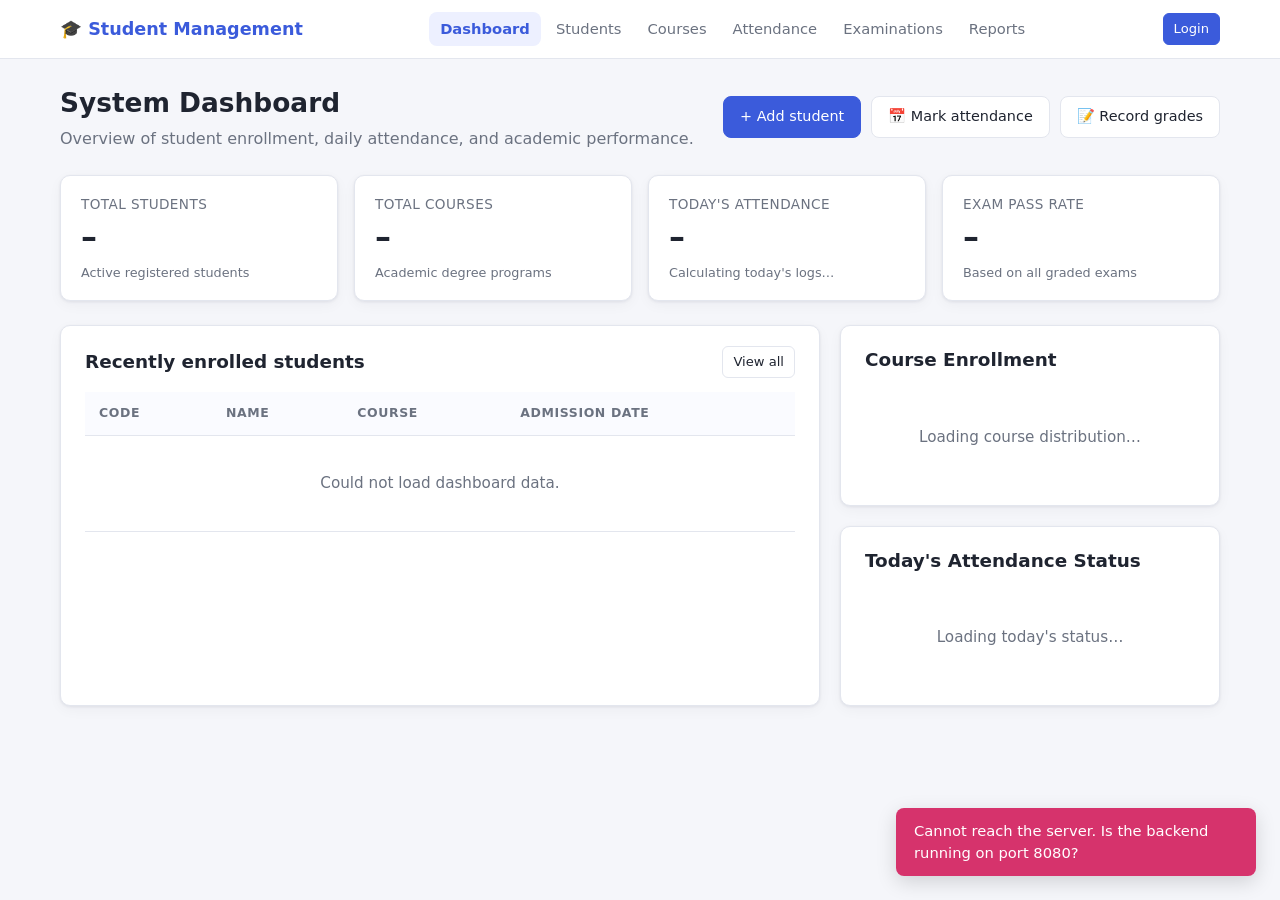
<file: frontend/index.html>
<!DOCTYPE html>
<html lang="en">
<head>
  <meta charset="UTF-8">
  <meta name="viewport" content="width=device-width, initial-scale=1">
  <title>Dashboard · Student Management System</title>
  <link rel="stylesheet" href="css/style.css">
</head>
<body>
  <header class="topbar"></header>

  <main class="container">
    <div class="page-head">
      <div>
        <h1>System Dashboard</h1>
        <p style="color:var(--muted); margin:4px 0 0;">Overview of student enrollment, daily attendance, and academic performance.</p>
      </div>
      <div class="actions-row">
        <a class="btn btn-primary" href="students.html?new=1">+ Add student</a>
        <a class="btn" href="attendance.html">📅 Mark attendance</a>
        <a class="btn" href="exams.html">📝 Record grades</a>
      </div>
    </div>

    <section class="stats">
      <div class="card stat">
        <div class="label">Total Students</div>
        <div class="value" id="statStudents">–</div>
        <div class="hint">Active registered students</div>
      </div>
      <div class="card stat">
        <div class="label">Total Courses</div>
        <div class="value" id="statCourses">–</div>
        <div class="hint">Academic degree programs</div>
      </div>
      <div class="card stat">
        <div class="label">Today's Attendance</div>
        <div class="value" id="statAttendance">–</div>
        <div class="hint" id="statAttendanceHint">Calculating today's logs…</div>
      </div>
      <div class="card stat">
        <div class="label">Exam Pass Rate</div>
        <div class="value" id="statPassRate">–</div>
        <div class="hint" id="statPassRateHint">Based on all graded exams</div>
      </div>
    </section>

    <div class="grid-2col">
      <section class="card">
        <div style="display:flex; justify-content:space-between; align-items:center; margin-bottom:14px;">
          <h2 style="margin:0;">Recently enrolled students</h2>
          <a href="students.html" class="btn btn-sm">View all</a>
        </div>
        <div class="table-wrap">
          <table>
            <thead>
              <tr>
                <th>Code</th>
                <th>Name</th>
                <th>Course</th>
                <th>Admission Date</th>
              </tr>
            </thead>
            <tbody id="recentBody">
              <tr><td colspan="4" class="empty">Loading recent students…</td></tr>
            </tbody>
          </table>
        </div>
      </section>

      <div>
        <section class="card">
          <h2>Course Enrollment</h2>
          <div id="courseDistribution">
            <div class="empty">Loading course distribution…</div>
          </div>
        </section>

        <section class="card">
          <h2>Today's Attendance Status</h2>
          <div id="attendanceSnapshot">
            <div class="empty">Loading today's status…</div>
          </div>
        </section>
      </div>
    </div>
  </main>

  <script src="js/api.js"></script>
  <script>
    renderNavbar("dashboard");

    (async function loadDashboard() {
      try {
        const [reportData, students] = await Promise.all([
          ReportApi.dashboard(),
          StudentApi.list()
        ]);

        // Stats
        document.getElementById("statStudents").textContent = reportData.totalStudents;
        document.getElementById("statCourses").textContent = reportData.totalCourses;

        const att = reportData.attendanceStats || {};
        if (att.totalMarkedToday > 0) {
          document.getElementById("statAttendance").textContent = att.todayAttendanceRate + "%";
          document.getElementById("statAttendanceHint").textContent =
            `${att.presentToday} Present · ${att.absentToday} Absent · ${att.lateToday} Late`;
        } else {
          document.getElementById("statAttendance").textContent = "—";
          document.getElementById("statAttendanceHint").textContent = "No attendance marked yet today";
        }

        const grades = reportData.gradeStats || {};
        if (grades.totalGradesRecorded > 0) {
          document.getElementById("statPassRate").textContent = grades.overallPassRate + "%";
          document.getElementById("statPassRateHint").textContent =
            `${grades.passedCount} Passed · ${grades.failedCount} Failed out of ${grades.totalGradesRecorded}`;
        } else {
          document.getElementById("statPassRate").textContent = "—";
          document.getElementById("statPassRateHint").textContent = "No exams recorded yet";
        }

        // Recent students
        const recent = [...students].sort((a, b) => b.id - a.id).slice(0, 6);
        document.getElementById("recentBody").innerHTML = recent.length
          ? recent.map(s => `
              <tr>
                <td><strong>${esc(s.studentCode)}</strong></td>
                <td>${esc(s.firstName)} ${esc(s.lastName)}</td>
                <td>${esc(s.course ? s.course.courseName : "—")}</td>
                <td>${esc(s.admissionDate || "—")}</td>
              </tr>`).join("")
          : `<tr><td colspan="4" class="empty">No students registered yet.</td></tr>`;

        // Course enrollment breakdown
        const dist = reportData.courseDistribution || [];
        const maxCount = Math.max(...dist.map(c => c.studentCount), 1);

        document.getElementById("courseDistribution").innerHTML = dist.length
          ? dist.map(c => {
              const pct = Math.round((c.studentCount / maxCount) * 100);
              return `
                <div class="progress-item">
                  <div class="progress-header">
                    <span>${esc(c.courseName)}</span>
                    <span style="color:var(--muted)">${c.studentCount} student${c.studentCount === 1 ? '' : 's'}</span>
                  </div>
                  <div class="progress-track">
                    <div class="progress-fill" style="width: ${pct}%"></div>
                  </div>
                </div>`;
            }).join("")
          : `<div class="empty">No courses created yet.</div>`;

        // Attendance snapshot
        if (att.totalMarkedToday > 0) {
          document.getElementById("attendanceSnapshot").innerHTML = `
            <div style="display:flex; gap:8px; flex-wrap:wrap; margin-bottom:12px;">
              <span class="badge badge-present">Present: ${att.presentToday}</span>
              <span class="badge badge-absent">Absent: ${att.absentToday}</span>
              <span class="badge badge-late">Late: ${att.lateToday}</span>
              <span class="badge badge-excused">Excused: ${att.excusedToday}</span>
            </div>
            <div style="font-size:0.88rem; color:var(--muted)">
              Total marked today: <strong>${att.totalMarkedToday}</strong> (${att.todayAttendanceRate}% rate)
            </div>
          `;
        } else {
          document.getElementById("attendanceSnapshot").innerHTML = `
            <div style="font-size:0.88rem; color:var(--muted); margin-bottom:10px;">
              Attendance has not been recorded yet for today (${new Date().toLocaleDateString()}).
            </div>
            <a class="btn btn-sm btn-primary" href="attendance.html">Mark today's attendance</a>
          `;
        }

      } catch (err) {
        showToast(err.message, "error");
        document.getElementById("recentBody").innerHTML =
          `<tr><td colspan="4" class="empty">Could not load dashboard data.</td></tr>`;
      }
    })();
  </script>
</body>
</html>
</file>
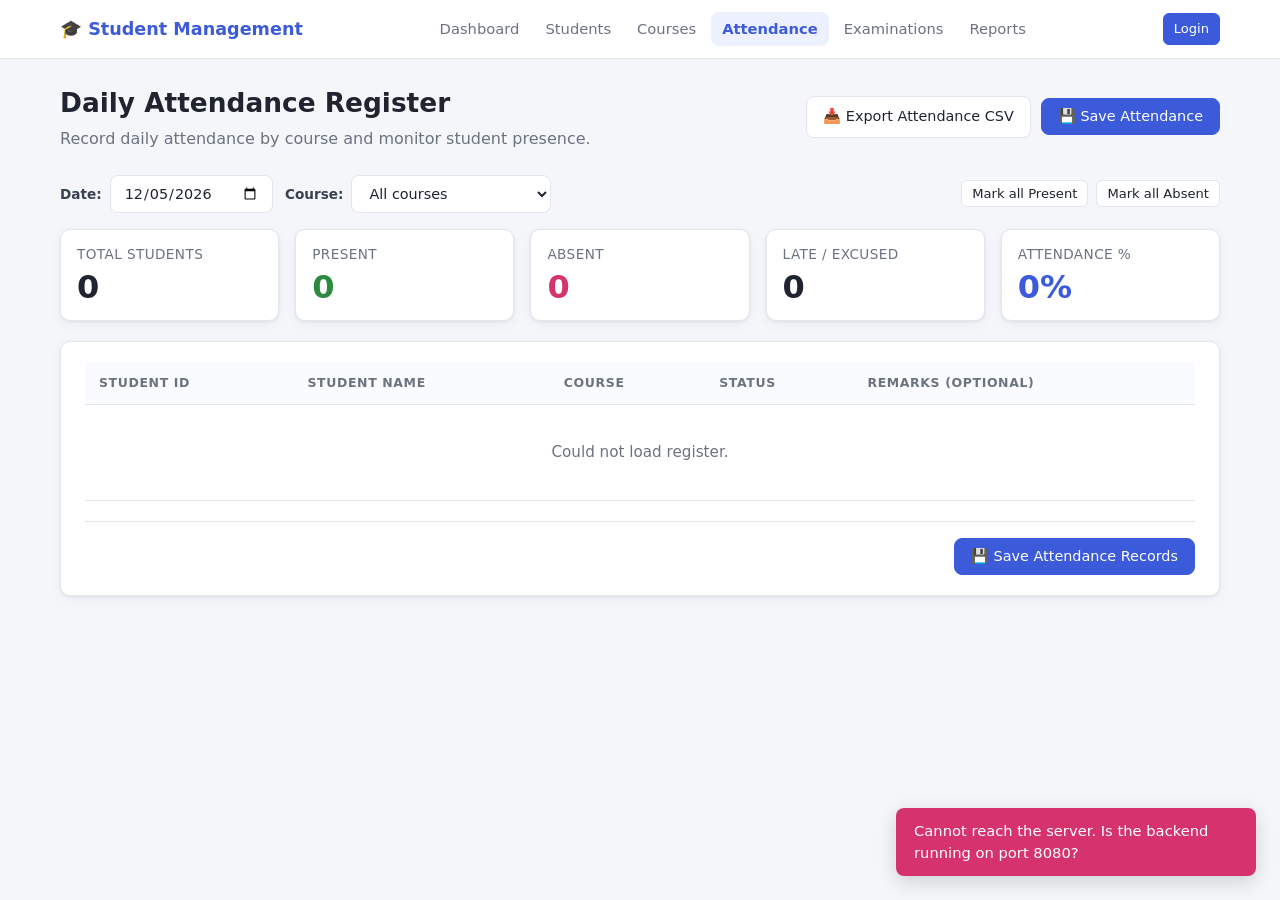
<file: frontend/attendance.html>
<!DOCTYPE html>
<html lang="en">
<head>
  <meta charset="UTF-8">
  <meta name="viewport" content="width=device-width, initial-scale=1">
  <title>Attendance · Student Management System</title>
  <link rel="stylesheet" href="css/style.css">
</head>
<body>
  <header class="topbar"></header>

  <main class="container">
    <div class="page-head">
      <div>
        <h1>Daily Attendance Register</h1>
        <p style="color:var(--muted); margin:4px 0 0;">Record daily attendance by course and monitor student presence.</p>
      </div>
      <div class="actions-row">
        <a class="btn" href="http://localhost:8080/api/reports/export/attendance" target="_blank">📥 Export Attendance CSV</a>
        <button class="btn btn-primary" id="saveAttendanceBtn">💾 Save Attendance</button>
      </div>
    </div>

    <div class="toolbar">
      <div style="display:flex; align-items:center; gap:8px;">
        <label for="attendanceDate" style="margin:0; white-space:nowrap;">Date:</label>
        <input type="date" id="attendanceDate" style="width:auto;">
      </div>
      <div style="display:flex; align-items:center; gap:8px;">
        <label for="courseSelect" style="margin:0; white-space:nowrap;">Course:</label>
        <select id="courseSelect" style="min-width:200px;">
          <option value="">All courses</option>
        </select>
      </div>
      <div style="margin-left:auto; display:flex; gap:8px;">
        <button class="btn btn-sm" id="markAllPresentBtn">Mark all Present</button>
        <button class="btn btn-sm" id="markAllAbsentBtn">Mark all Absent</button>
      </div>
    </div>

    <!-- Attendance summary stats for selected date -->
    <section class="stats" style="grid-template-columns: repeat(auto-fit, minmax(160px, 1fr)); margin-bottom:20px;">
      <div class="card stat" style="padding:14px 16px;">
        <div class="label">Total Students</div>
        <div class="value" id="kpiTotal">0</div>
      </div>
      <div class="card stat" style="padding:14px 16px;">
        <div class="label">Present</div>
        <div class="value" id="kpiPresent" style="color:var(--success)">0</div>
      </div>
      <div class="card stat" style="padding:14px 16px;">
        <div class="label">Absent</div>
        <div class="value" id="kpiAbsent" style="color:var(--danger)">0</div>
      </div>
      <div class="card stat" style="padding:14px 16px;">
        <div class="label">Late / Excused</div>
        <div class="value" id="kpiLate">0</div>
      </div>
      <div class="card stat" style="padding:14px 16px;">
        <div class="label">Attendance %</div>
        <div class="value" id="kpiRate" style="color:var(--primary)">0%</div>
      </div>
    </section>

    <section class="card">
      <div class="table-wrap">
        <table>
          <thead>
            <tr>
              <th>Student ID</th>
              <th>Student Name</th>
              <th>Course</th>
              <th>Status</th>
              <th>Remarks (Optional)</th>
            </tr>
          </thead>
          <tbody id="attendanceBody">
            <tr><td colspan="5" class="empty">Loading student attendance register…</td></tr>
          </tbody>
        </table>
      </div>

      <div class="modal-actions" style="margin-top:20px; border-top:1px solid var(--border); padding-top:16px;">
        <button class="btn btn-primary" id="bottomSaveBtn">💾 Save Attendance Records</button>
      </div>
    </section>
  </main>

  <script src="js/api.js"></script>
  <script src="js/attendance.js"></script>
</body>
</html>
</file>
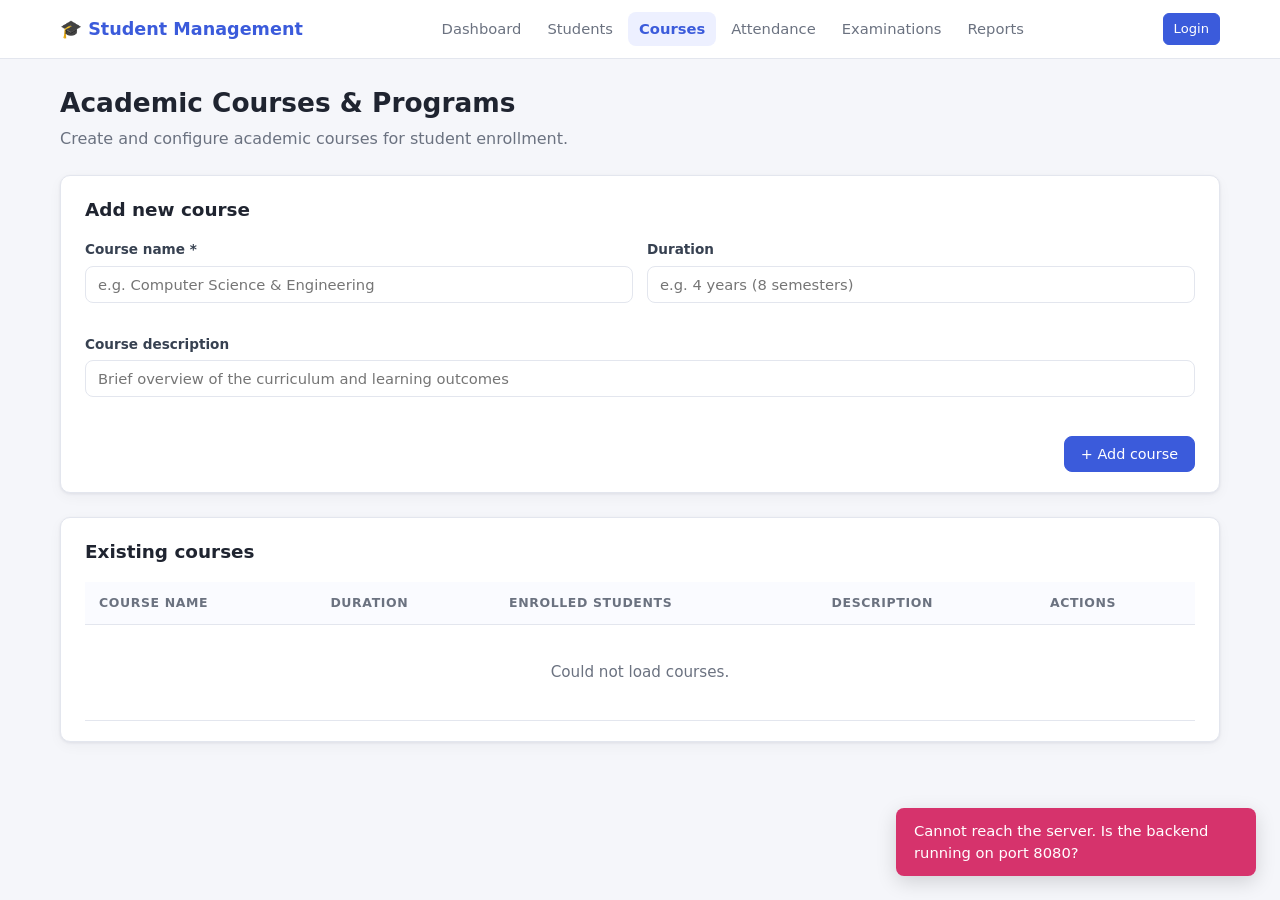
<file: frontend/courses.html>
<!DOCTYPE html>
<html lang="en">
<head>
  <meta charset="UTF-8">
  <meta name="viewport" content="width=device-width, initial-scale=1">
  <title>Courses · Student Management System</title>
  <link rel="stylesheet" href="css/style.css">
</head>
<body>
  <header class="topbar"></header>

  <main class="container">
    <div class="page-head">
      <div>
        <h1>Academic Courses & Programs</h1>
        <p style="color:var(--muted); margin:4px 0 0;">Create and configure academic courses for student enrollment.</p>
      </div>
    </div>

    <section class="card" style="margin-bottom:24px">
      <h2>Add new course</h2>
      <form id="courseForm" novalidate>
        <div class="form-grid">
          <div>
            <label for="courseName">Course name *</label>
            <input id="courseName" maxlength="100" placeholder="e.g. Computer Science & Engineering" required>
            <div class="field-error" data-error="courseName"></div>
          </div>
          <div>
            <label for="duration">Duration</label>
            <input id="duration" maxlength="30" placeholder="e.g. 4 years (8 semesters)">
            <div class="field-error" data-error="duration"></div>
          </div>
          <div class="full">
            <label for="description">Course description</label>
            <input id="description" maxlength="255" placeholder="Brief overview of the curriculum and learning outcomes">
            <div class="field-error" data-error="description"></div>
          </div>
        </div>
        <div class="modal-actions">
          <button type="submit" class="btn btn-primary" id="saveCourseBtn">+ Add course</button>
        </div>
      </form>
    </section>

    <section class="card">
      <h2>Existing courses</h2>
      <div class="table-wrap">
        <table>
          <thead>
            <tr>
              <th>Course Name</th>
              <th>Duration</th>
              <th>Enrolled Students</th>
              <th>Description</th>
              <th>Actions</th>
            </tr>
          </thead>
          <tbody id="coursesBody">
            <tr><td colspan="5" class="empty">Loading courses…</td></tr>
          </tbody>
        </table>
      </div>
    </section>
  </main>

  <script src="js/api.js"></script>
  <script src="js/courses.js"></script>
</body>
</html>
</file>
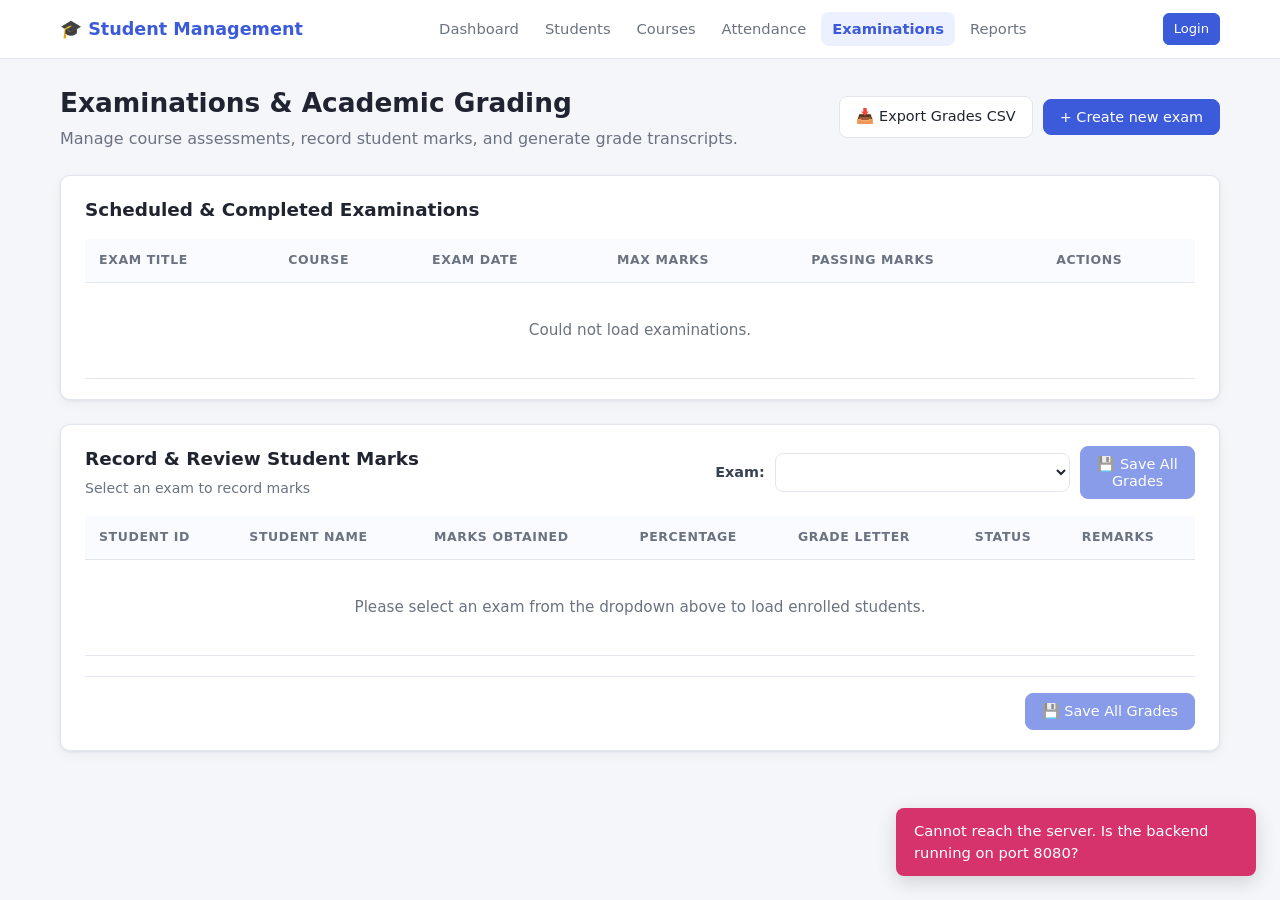
<file: frontend/exams.html>
<!DOCTYPE html>
<html lang="en">
<head>
  <meta charset="UTF-8">
  <meta name="viewport" content="width=device-width, initial-scale=1">
  <title>Examinations & Grades · Student Management System</title>
  <link rel="stylesheet" href="css/style.css">
</head>
<body>
  <header class="topbar"></header>

  <main class="container">
    <div class="page-head">
      <div>
        <h1>Examinations & Academic Grading</h1>
        <p style="color:var(--muted); margin:4px 0 0;">Manage course assessments, record student marks, and generate grade transcripts.</p>
      </div>
      <div class="actions-row">
        <a class="btn" href="http://localhost:8080/api/reports/export/grades" target="_blank">📥 Export Grades CSV</a>
        <button class="btn btn-primary" id="createExamBtn">+ Create new exam</button>
      </div>
    </div>

    <!-- Exams List Section -->
    <section class="card" style="margin-bottom:24px;">
      <h2>Scheduled & Completed Examinations</h2>
      <div class="table-wrap">
        <table>
          <thead>
            <tr>
              <th>Exam Title</th>
              <th>Course</th>
              <th>Exam Date</th>
              <th>Max Marks</th>
              <th>Passing Marks</th>
              <th>Actions</th>
            </tr>
          </thead>
          <tbody id="examsBody">
            <tr><td colspan="6" class="empty">Loading examinations…</td></tr>
          </tbody>
        </table>
      </div>
    </section>

    <!-- Grade Entry Section -->
    <section class="card" id="gradingSection">
      <div style="display:flex; justify-content:space-between; align-items:center; flex-wrap:wrap; gap:12px; margin-bottom:16px;">
        <div>
          <h2 style="margin:0 0 4px 0;">Record & Review Student Marks</h2>
          <span style="font-size:0.88rem; color:var(--muted)" id="selectedExamMeta">Select an exam to record marks</span>
        </div>
        <div style="display:flex; gap:10px; align-items:center;">
          <label for="selectExamForGrading" style="margin:0; font-size:0.9rem;">Exam:</label>
          <select id="selectExamForGrading" style="min-width:240px;"></select>
          <button class="btn btn-primary" id="saveGradesBtn" disabled>💾 Save All Grades</button>
        </div>
      </div>

      <div class="table-wrap">
        <table>
          <thead>
            <tr>
              <th>Student ID</th>
              <th>Student Name</th>
              <th>Marks Obtained</th>
              <th>Percentage</th>
              <th>Grade Letter</th>
              <th>Status</th>
              <th>Remarks</th>
            </tr>
          </thead>
          <tbody id="gradesBody">
            <tr><td colspan="7" class="empty">Please select an exam from the dropdown above to load enrolled students.</td></tr>
          </tbody>
        </table>
      </div>

      <div class="modal-actions" style="margin-top:20px; border-top:1px solid var(--border); padding-top:16px;">
        <button class="btn btn-primary" id="bottomSaveGradesBtn" disabled>💾 Save All Grades</button>
      </div>
    </section>
  </main>

  <!-- Create Exam Modal -->
  <div class="modal-backdrop" id="examModal">
    <div class="modal" role="dialog" aria-modal="true" aria-labelledby="examModalTitle">
      <div class="modal-head">
        <h2 id="examModalTitle">Create new examination</h2>
        <button class="close-btn" data-close aria-label="Close">&times;</button>
      </div>
      <form id="examForm" novalidate>
        <div class="form-grid">
          <div class="full">
            <label for="examTitle">Exam Title / Assessment Name *</label>
            <input id="examTitle" name="title" maxlength="100" placeholder="e.g. Midterm Examination 2026" required>
            <div class="field-error" data-error="title"></div>
          </div>
          <div>
            <label for="examCourseId">Course Program</label>
            <select id="examCourseId" name="courseId"><option value="">— All Courses —</option></select>
            <div class="field-error" data-error="courseId"></div>
          </div>
          <div>
            <label for="examDate">Exam Date *</label>
            <input id="examDate" name="examDate" type="date" required>
            <div class="field-error" data-error="examDate"></div>
          </div>
          <div>
            <label for="maxMarks">Maximum Marks *</label>
            <input id="maxMarks" name="maxMarks" type="number" step="0.5" min="1" value="100" required>
            <div class="field-error" data-error="maxMarks"></div>
          </div>
          <div>
            <label for="passingMarks">Passing Marks *</label>
            <input id="passingMarks" name="passingMarks" type="number" step="0.5" min="1" value="40" required>
            <div class="field-error" data-error="passingMarks"></div>
          </div>
          <div class="full">
            <label for="examDescription">Description (Optional)</label>
            <input id="examDescription" name="description" maxlength="255" placeholder="e.g. Units 1-4, closed book">
            <div class="field-error" data-error="description"></div>
          </div>
        </div>
        <div class="modal-actions">
          <button type="button" class="btn" data-close>Cancel</button>
          <button type="submit" class="btn btn-primary" id="saveExamBtn">Create exam</button>
        </div>
      </form>
    </div>
  </div>

  <script src="js/api.js"></script>
  <script src="js/exams.js"></script>
</body>
</html>
</file>
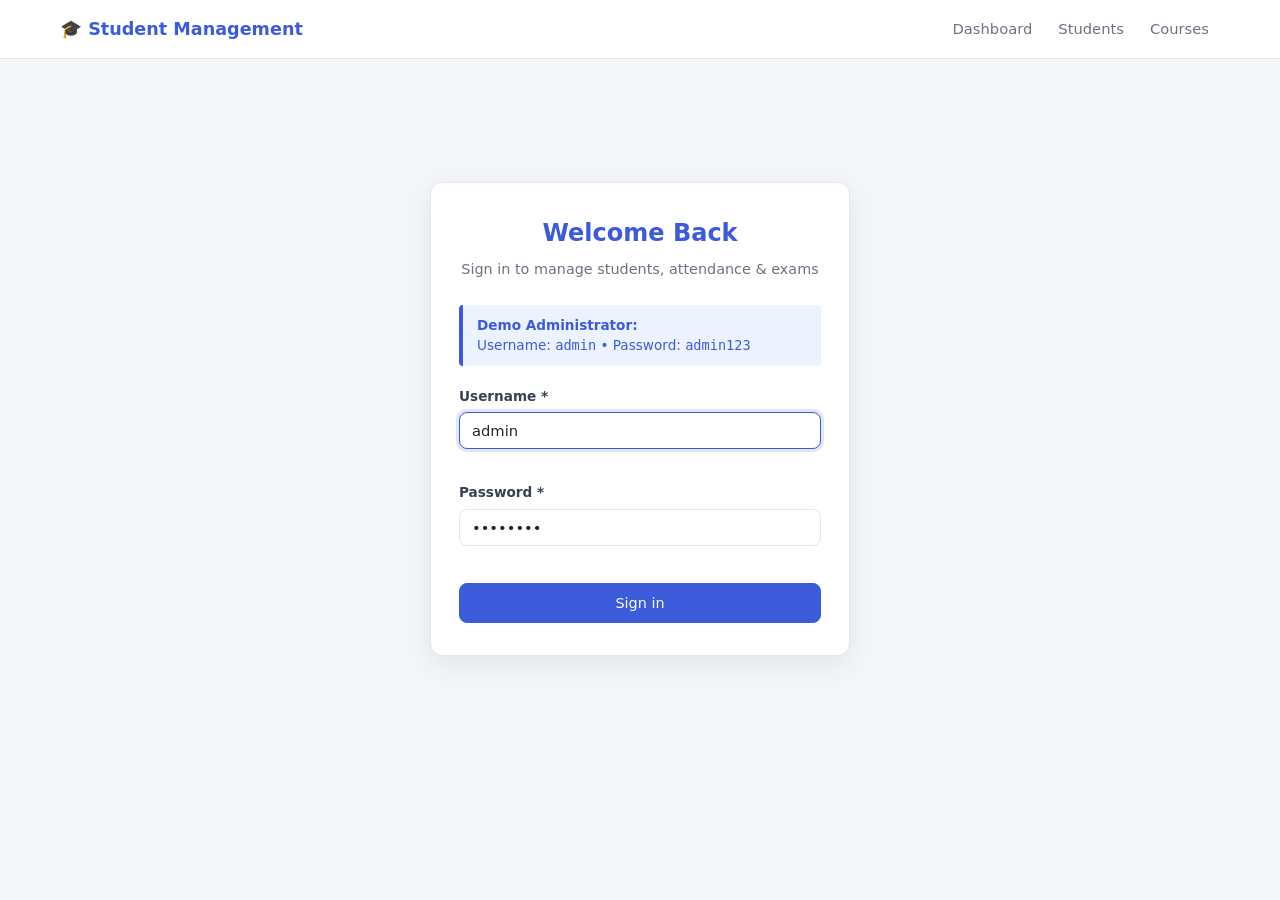
<file: frontend/login.html>
<!DOCTYPE html>
<html lang="en">
<head>
  <meta charset="UTF-8">
  <meta name="viewport" content="width=device-width, initial-scale=1">
  <title>Login · Student Management System</title>
  <link rel="stylesheet" href="css/style.css">
</head>
<body>
  <header class="topbar">
    <div class="topbar-inner">
      <div class="brand-group">
        <a href="index.html" class="brand">🎓 Student Management</a>
      </div>
      <nav class="nav">
        <a href="index.html">Dashboard</a>
        <a href="students.html">Students</a>
        <a href="courses.html">Courses</a>
      </nav>
    </div>
  </header>

  <main class="auth-wrapper">
    <div class="auth-card">
      <div class="auth-header">
        <h1>Welcome Back</h1>
        <p>Sign in to manage students, attendance & exams</p>
      </div>

      <div class="auth-credentials-hint">
        <strong>Demo Administrator:</strong><br>
        Username: <code>admin</code> &bull; Password: <code>admin123</code>
      </div>

      <form id="loginForm" novalidate>
        <div style="margin-bottom: 16px;">
          <label for="username">Username *</label>
          <input id="username" name="username" value="admin" required autofocus>
          <div class="field-error" data-error="username"></div>
        </div>

        <div style="margin-bottom: 20px;">
          <label for="password">Password *</label>
          <input id="password" name="password" type="password" value="admin123" required>
          <div class="field-error" data-error="password"></div>
        </div>

        <button type="submit" class="btn btn-primary" id="loginBtn" style="width: 100%; padding: 11px;">
          Sign in
        </button>
      </form>
    </div>
  </main>

  <script src="js/api.js"></script>
  <script>
    const urlParams = new URLSearchParams(window.location.search);
    if (urlParams.get("expired") === "1") {
      showToast("Session expired. Please sign in again.", "error");
    }

    const form = document.getElementById("loginForm");
    const loginBtn = document.getElementById("loginBtn");

    form.addEventListener("submit", async (e) => {
      e.preventDefault();
      document.querySelectorAll("[data-error]").forEach(el => el.textContent = "");

      const username = document.getElementById("username").value.trim();
      const password = document.getElementById("password").value.trim();

      if (!username) {
        document.querySelector('[data-error="username"]').textContent = "Username is required";
        return;
      }
      if (!password) {
        document.querySelector('[data-error="password"]').textContent = "Password is required";
        return;
      }

      loginBtn.disabled = true;
      loginBtn.textContent = "Signing in…";

      try {
        await AuthApi.login(username, password);
        showToast("Signed in successfully!");
        setTimeout(() => {
          window.location.href = "index.html";
        }, 500);
      } catch (err) {
        showToast(err.message, "error");
        if (err.fieldErrors) {
          Object.entries(err.fieldErrors).forEach(([field, msg]) => {
            const el = document.querySelector(`[data-error="${field}"]`);
            if (el) el.textContent = msg;
          });
        }
      } finally {
        loginBtn.disabled = false;
        loginBtn.textContent = "Sign in";
      }
    });
  </script>
</body>
</html>
</file>
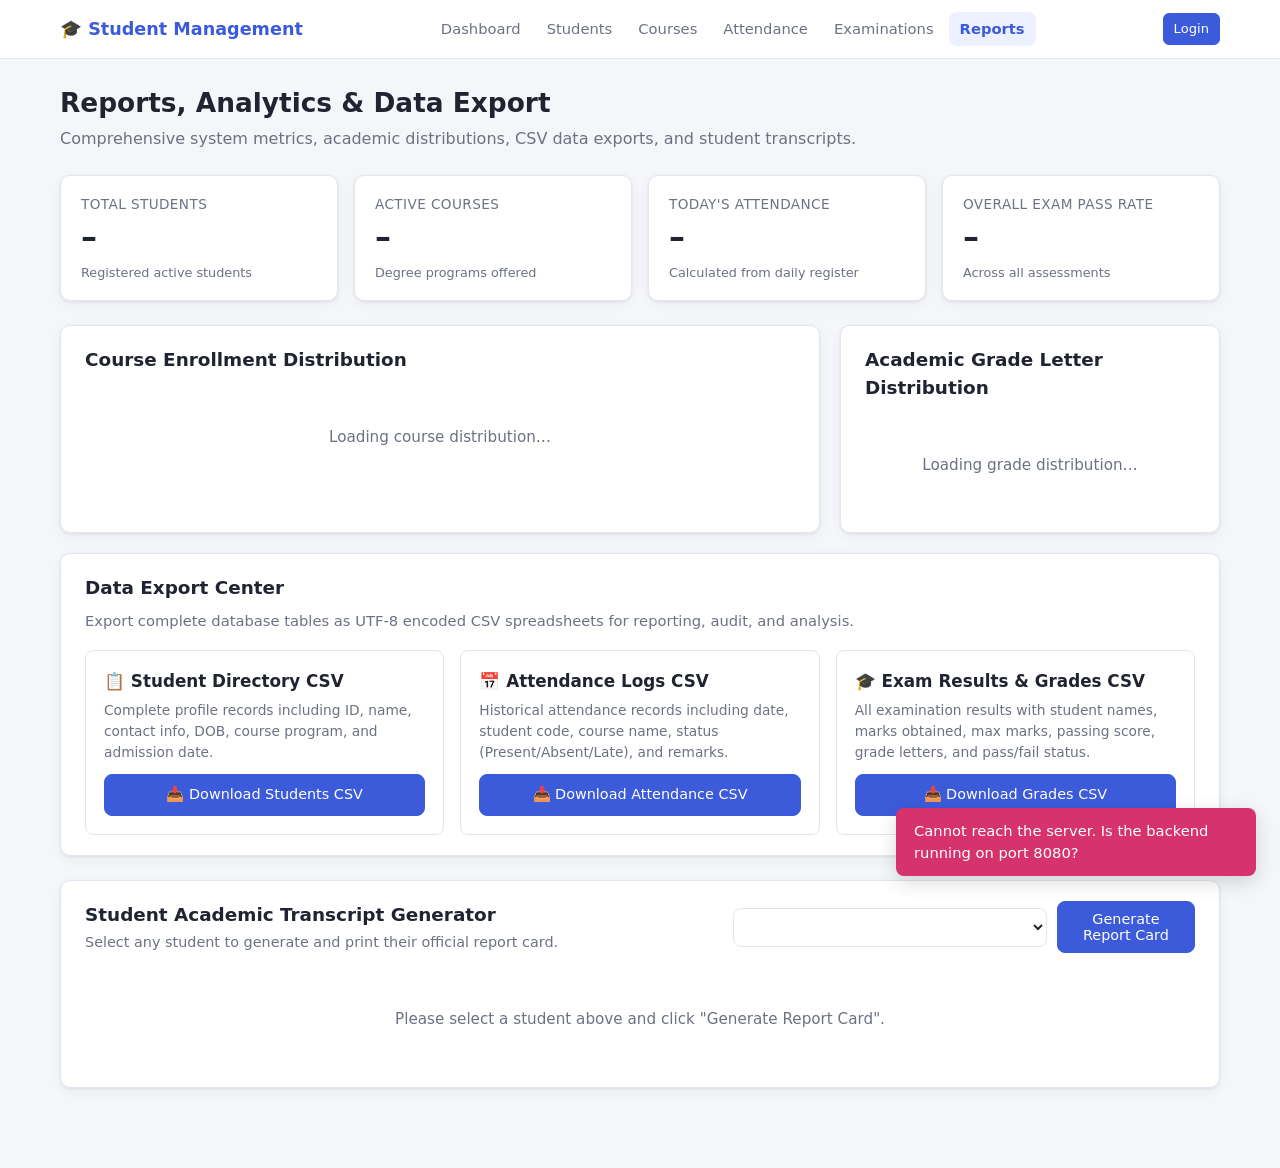
<file: frontend/reports.html>
<!DOCTYPE html>
<html lang="en">
<head>
  <meta charset="UTF-8">
  <meta name="viewport" content="width=device-width, initial-scale=1">
  <title>Reports & Analytics · Student Management System</title>
  <link rel="stylesheet" href="css/style.css">
</head>
<body>
  <header class="topbar"></header>

  <main class="container">
    <div class="page-head">
      <div>
        <h1>Reports, Analytics & Data Export</h1>
        <p style="color:var(--muted); margin:4px 0 0;">Comprehensive system metrics, academic distributions, CSV data exports, and student transcripts.</p>
      </div>
    </div>

    <!-- KPI Metrics -->
    <section class="stats">
      <div class="card stat">
        <div class="label">Total Students</div>
        <div class="value" id="kpiStudents">–</div>
        <div class="hint">Registered active students</div>
      </div>
      <div class="card stat">
        <div class="label">Active Courses</div>
        <div class="value" id="kpiCourses">–</div>
        <div class="hint">Degree programs offered</div>
      </div>
      <div class="card stat">
        <div class="label">Today's Attendance</div>
        <div class="value" id="kpiAttendance">–</div>
        <div class="hint" id="kpiAttendanceHint">Calculated from daily register</div>
      </div>
      <div class="card stat">
        <div class="label">Overall Exam Pass Rate</div>
        <div class="value" id="kpiPassRate">–</div>
        <div class="hint" id="kpiPassRateHint">Across all assessments</div>
      </div>
    </section>

    <!-- Analytics Visualizers -->
    <div class="grid-2col">
      <section class="card">
        <h2>Course Enrollment Distribution</h2>
        <div id="courseDistribution">
          <div class="empty">Loading course distribution…</div>
        </div>
      </section>

      <section class="card">
        <h2>Academic Grade Letter Distribution</h2>
        <div id="gradeDistribution">
          <div class="empty">Loading grade distribution…</div>
        </div>
      </section>
    </div>

    <!-- Data Export Center -->
    <section class="card" style="margin-bottom:24px;">
      <h2>Data Export Center</h2>
      <p style="color:var(--muted); font-size:0.92rem; margin-top:-8px; margin-bottom:18px;">
        Export complete database tables as UTF-8 encoded CSV spreadsheets for reporting, audit, and analysis.
      </p>

      <div style="display:grid; grid-template-columns:repeat(auto-fit, minmax(260px, 1fr)); gap:16px;">
        <div style="border:1px solid var(--border); border-radius:8px; padding:18px; display:flex; flex-direction:column; justify-content:space-between; gap:12px;">
          <div>
            <h3 style="margin:0 0 6px 0; font-size:1.05rem;">📋 Student Directory CSV</h3>
            <p style="color:var(--muted); font-size:0.86rem; margin:0;">Complete profile records including ID, name, contact info, DOB, course program, and admission date.</p>
          </div>
          <a class="btn btn-primary" href="http://localhost:8080/api/reports/export/students" target="_blank">📥 Download Students CSV</a>
        </div>

        <div style="border:1px solid var(--border); border-radius:8px; padding:18px; display:flex; flex-direction:column; justify-content:space-between; gap:12px;">
          <div>
            <h3 style="margin:0 0 6px 0; font-size:1.05rem;">📅 Attendance Logs CSV</h3>
            <p style="color:var(--muted); font-size:0.86rem; margin:0;">Historical attendance records including date, student code, course name, status (Present/Absent/Late), and remarks.</p>
          </div>
          <a class="btn btn-primary" href="http://localhost:8080/api/reports/export/attendance" target="_blank">📥 Download Attendance CSV</a>
        </div>

        <div style="border:1px solid var(--border); border-radius:8px; padding:18px; display:flex; flex-direction:column; justify-content:space-between; gap:12px;">
          <div>
            <h3 style="margin:0 0 6px 0; font-size:1.05rem;">🎓 Exam Results & Grades CSV</h3>
            <p style="color:var(--muted); font-size:0.86rem; margin:0;">All examination results with student names, marks obtained, max marks, passing score, grade letters, and pass/fail status.</p>
          </div>
          <a class="btn btn-primary" href="http://localhost:8080/api/reports/export/grades" target="_blank">📥 Download Grades CSV</a>
        </div>
      </div>
    </section>

    <!-- Student Transcript Generator -->
    <section class="card">
      <div style="display:flex; justify-content:space-between; align-items:center; flex-wrap:wrap; gap:12px; margin-bottom:18px;">
        <div>
          <h2 style="margin:0 0 4px 0;">Student Academic Transcript Generator</h2>
          <p style="color:var(--muted); margin:0; font-size:0.9rem;">Select any student to generate and print their official report card.</p>
        </div>
        <div style="display:flex; gap:10px; align-items:center;">
          <select id="studentSelect" style="min-width:260px;"></select>
          <button class="btn btn-primary" id="generateReportBtn">Generate Report Card</button>
        </div>
      </div>

      <div id="transcriptContainer">
        <div class="empty">Please select a student above and click "Generate Report Card".</div>
      </div>
    </section>
  </main>

  <script src="js/api.js"></script>
  <script src="js/reports.js"></script>
</body>
</html>
</file>
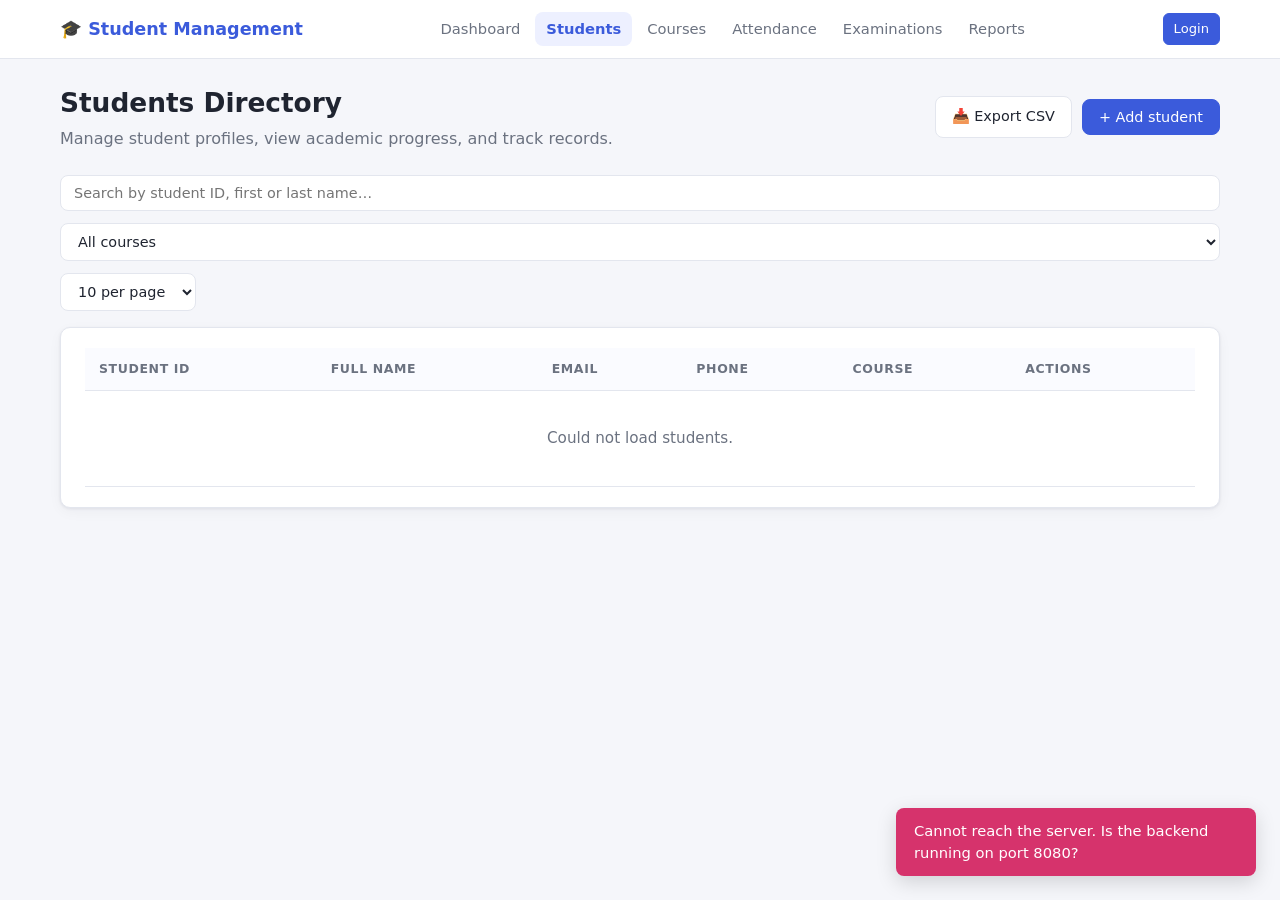
<file: frontend/students.html>
<!DOCTYPE html>
<html lang="en">
<head>
  <meta charset="UTF-8">
  <meta name="viewport" content="width=device-width, initial-scale=1">
  <title>Students · Student Management System</title>
  <link rel="stylesheet" href="css/style.css">
</head>
<body>
  <header class="topbar"></header>

  <main class="container">
    <div class="page-head">
      <div>
        <h1>Students Directory</h1>
        <p style="color:var(--muted); margin:4px 0 0;">Manage student profiles, view academic progress, and track records.</p>
      </div>
      <div class="actions-row">
        <a class="btn" href="http://localhost:8080/api/reports/export/students" target="_blank">📥 Export CSV</a>
        <button class="btn btn-primary" id="addBtn">+ Add student</button>
      </div>
    </div>

    <div class="toolbar">
      <input type="search" id="searchInput" placeholder="Search by student ID, first or last name…" aria-label="Search students">
      <select id="courseFilter" aria-label="Filter by course">
        <option value="">All courses</option>
      </select>
      <select id="pageSizeSelect" style="width:auto;" aria-label="Page size">
        <option value="10">10 per page</option>
        <option value="25">25 per page</option>
        <option value="50">50 per page</option>
      </select>
    </div>

    <section class="card">
      <div class="table-wrap">
        <table>
          <thead>
            <tr>
              <th>Student ID</th>
              <th>Full Name</th>
              <th>Email</th>
              <th>Phone</th>
              <th>Course</th>
              <th>Actions</th>
            </tr>
          </thead>
          <tbody id="studentsBody">
            <tr><td colspan="6" class="empty">Loading students…</td></tr>
          </tbody>
        </table>
      </div>

      <div class="pagination-wrap" id="paginationWrap" style="display:none;">
        <div class="pagination-info" id="paginationInfo">Showing 0 of 0 students</div>
        <div class="pagination" id="paginationControls"></div>
      </div>
    </section>
  </main>

  <!-- Add / Edit modal -->
  <div class="modal-backdrop" id="formModal">
    <div class="modal" role="dialog" aria-modal="true" aria-labelledby="formTitle">
      <div class="modal-head">
        <h2 id="formTitle">Add student</h2>
        <button class="close-btn" data-close aria-label="Close">&times;</button>
      </div>
      <form id="studentForm" novalidate>
        <div class="form-grid">
          <div>
            <label for="studentCode">Student ID / Code *</label>
            <input id="studentCode" name="studentCode" maxlength="20" placeholder="e.g. STU101" required>
            <div class="field-error" data-error="studentCode"></div>
          </div>
          <div>
            <label for="courseId">Enrolled Course</label>
            <select id="courseId" name="courseId"><option value="">— None —</option></select>
            <div class="field-error" data-error="courseId"></div>
          </div>
          <div>
            <label for="firstName">First name *</label>
            <input id="firstName" name="firstName" maxlength="50" required>
            <div class="field-error" data-error="firstName"></div>
          </div>
          <div>
            <label for="lastName">Last name *</label>
            <input id="lastName" name="lastName" maxlength="50" required>
            <div class="field-error" data-error="lastName"></div>
          </div>
          <div>
            <label for="email">Email address *</label>
            <input id="email" name="email" type="email" maxlength="100" required>
            <div class="field-error" data-error="email"></div>
          </div>
          <div>
            <label for="phone">Mobile phone</label>
            <input id="phone" name="phone" maxlength="15" inputmode="tel" placeholder="e.g. 9876543210">
            <div class="field-error" data-error="phone"></div>
          </div>
          <div>
            <label for="dob">Date of birth</label>
            <input id="dob" name="dob" type="date">
            <div class="field-error" data-error="dob"></div>
          </div>
          <div>
            <label for="gender">Gender</label>
            <select id="gender" name="gender">
              <option value="">— Select —</option>
              <option>Male</option>
              <option>Female</option>
              <option>Other</option>
            </select>
            <div class="field-error" data-error="gender"></div>
          </div>
          <div>
            <label for="admissionDate">Admission date</label>
            <input id="admissionDate" name="admissionDate" type="date">
            <div class="field-error" data-error="admissionDate"></div>
          </div>
          <div class="full">
            <label for="address">Residential address</label>
            <textarea id="address" name="address" rows="2" maxlength="255"></textarea>
            <div class="field-error" data-error="address"></div>
          </div>
        </div>
        <div class="modal-actions">
          <button type="button" class="btn" data-close>Cancel</button>
          <button type="submit" class="btn btn-primary" id="saveBtn">Save student</button>
        </div>
      </form>
    </div>
  </div>

  <!-- Student details modal -->
  <div class="modal-backdrop" id="detailsModal">
    <div class="modal" role="dialog" aria-modal="true" aria-labelledby="detailsTitle">
      <div class="modal-head">
        <h2 id="detailsTitle">Student details</h2>
        <button class="close-btn" data-close aria-label="Close">&times;</button>
      </div>
      <dl class="details" id="detailsBody"></dl>
      <div class="modal-actions">
        <button type="button" class="btn" data-close>Close</button>
      </div>
    </div>
  </div>

  <!-- Report card modal -->
  <div class="modal-backdrop" id="reportCardModal">
    <div class="modal modal-lg" role="dialog" aria-modal="true" aria-labelledby="reportCardTitle">
      <div class="modal-head">
        <h2 id="reportCardTitle">Official Academic Report Card</h2>
        <button class="close-btn" data-close aria-label="Close">&times;</button>
      </div>
      <div id="reportCardContent">
        <div class="empty">Loading report card…</div>
      </div>
      <div class="modal-actions">
        <button type="button" class="btn btn-primary" onclick="window.print()">🖨️ Print / Save PDF</button>
        <button type="button" class="btn" data-close>Close</button>
      </div>
    </div>
  </div>

  <!-- Attendance history modal -->
  <div class="modal-backdrop" id="attendanceModal">
    <div class="modal modal-lg" role="dialog" aria-modal="true" aria-labelledby="attendanceModalTitle">
      <div class="modal-head">
        <h2 id="attendanceModalTitle">Student Attendance History</h2>
        <button class="close-btn" data-close aria-label="Close">&times;</button>
      </div>
      <div id="attendanceHistoryContent">
        <div class="empty">Loading attendance history…</div>
      </div>
      <div class="modal-actions">
        <button type="button" class="btn" data-close>Close</button>
      </div>
    </div>
  </div>

  <script src="js/api.js"></script>
  <script src="js/students.js"></script>
</body>
</html>
</file>
<file: frontend/css/style.css>
:root {
  --bg: #f5f6fa;
  --surface: #ffffff;
  --text: #1f2430;
  --muted: #6b7280;
  --border: #e3e6ee;
  --primary: #3b5bdb;
  --primary-dark: #2f49b0;
  --primary-light: #edf0ff;
  --danger: #d6336c;
  --danger-light: #fff0f6;
  --success: #2b8a3e;
  --success-light: #ebfbee;
  --warning: #f59f00;
  --warning-light: #fff9db;
  --info: #1098ad;
  --info-light: #e6fcf5;
  --radius: 10px;
  --shadow: 0 1px 3px rgba(20, 25, 50, 0.08), 0 4px 14px rgba(20, 25, 50, 0.04);
}

* { box-sizing: border-box; }

body {
  margin: 0;
  font-family: system-ui, -apple-system, "Segoe UI", Roboto, sans-serif;
  background: var(--bg);
  color: var(--text);
  line-height: 1.5;
}

/* ---------- Layout ---------- */
.topbar {
  background: var(--surface);
  border-bottom: 1px solid var(--border);
  position: sticky;
  top: 0;
  z-index: 10;
}
.topbar-inner {
  max-width: 1200px;
  margin: 0 auto;
  padding: 0 20px;
  min-height: 58px;
  display: flex;
  align-items: center;
  justify-content: space-between;
  gap: 16px;
  flex-wrap: wrap;
}
.brand-group {
  display: flex;
  align-items: center;
  gap: 12px;
}
.brand {
  font-weight: 700;
  font-size: 1.1rem;
  color: var(--primary);
  text-decoration: none;
  display: flex;
  align-items: center;
  gap: 6px;
}
.nav { display: flex; gap: 4px; flex-wrap: wrap; }
.nav a {
  text-decoration: none;
  color: var(--muted);
  padding: 6px 11px;
  border-radius: 8px;
  font-weight: 500;
  font-size: 0.92rem;
  transition: all 0.15s ease;
}
.nav a:hover { background: var(--bg); color: var(--text); }
.nav a.active { background: var(--primary-light); color: var(--primary); font-weight: 600; }

.nav-user {
  display: flex;
  align-items: center;
  gap: 10px;
  font-size: 0.88rem;
}
.user-badge {
  background: #f1f3f5;
  padding: 4px 10px;
  border-radius: 20px;
  font-weight: 500;
  color: #495057;
}

.container { max-width: 1200px; margin: 0 auto; padding: 24px 20px 60px; }
.page-head {
  display: flex;
  align-items: center;
  justify-content: space-between;
  gap: 16px;
  margin-bottom: 24px;
  flex-wrap: wrap;
}
.page-head h1 { margin: 0; font-size: 1.65rem; font-weight: 700; }
.page-head .actions-row { display: flex; gap: 10px; align-items: center; flex-wrap: wrap; }

/* ---------- Cards & Stats ---------- */
.card {
  background: var(--surface);
  border: 1px solid var(--border);
  border-radius: var(--radius);
  padding: 20px 24px;
  box-shadow: var(--shadow);
  margin-bottom: 20px;
}
.card h2 { margin-top: 0; margin-bottom: 16px; font-size: 1.15rem; font-weight: 600; }
.stats {
  display: grid;
  grid-template-columns: repeat(auto-fit, minmax(220px, 1fr));
  gap: 16px;
  margin-bottom: 24px;
}
.stat {
  padding: 18px 20px;
  margin-bottom: 0;
  display: flex;
  flex-direction: column;
  gap: 6px;
}
.stat .label { color: var(--muted); font-size: 0.85rem; font-weight: 500; text-transform: uppercase; letter-spacing: 0.03em; }
.stat .value { font-size: 2rem; font-weight: 700; color: var(--text); line-height: 1.1; }
.stat .hint { font-size: 0.8rem; color: var(--muted); margin-top: 2px; }

.grid-2col {
  display: grid;
  grid-template-columns: 2fr 1fr;
  gap: 20px;
}

/* ---------- Toolbar & Filters ---------- */
.toolbar {
  display: flex;
  gap: 12px;
  align-items: center;
  margin-bottom: 16px;
  flex-wrap: wrap;
}
.toolbar input, .toolbar select {
  padding: 9px 13px;
  border: 1px solid var(--border);
  border-radius: 8px;
  font-size: 0.9rem;
  background: var(--surface);
  color: var(--text);
  font-family: inherit;
}
.toolbar input[type="search"] {
  min-width: 260px;
  flex: 1;
}
.toolbar input:focus, .toolbar select:focus {
  outline: none;
  border-color: var(--primary);
  box-shadow: 0 0 0 3px rgba(59, 91, 219, 0.15);
}

/* ---------- Buttons ---------- */
.btn {
  display: inline-flex;
  align-items: center;
  justify-content: center;
  padding: 9px 16px;
  border-radius: 8px;
  border: 1px solid var(--border);
  background: var(--surface);
  color: var(--text);
  font-size: 0.9rem;
  font-weight: 500;
  cursor: pointer;
  transition: all 0.15s ease;
  font-family: inherit;
  text-decoration: none;
}
.btn:hover { background: #f8f9fa; border-color: #ced4da; }
.btn-primary { background: var(--primary); color: #fff; border-color: var(--primary); }
.btn-primary:hover { background: var(--primary-dark); border-color: var(--primary-dark); }
.btn-success { background: var(--success); color: #fff; border-color: var(--success); }
.btn-success:hover { background: #237032; }
.btn-danger { background: var(--danger); color: #fff; border-color: var(--danger); }
.btn-danger:hover { background: #b02555; }
.btn-sm { padding: 5px 10px; font-size: 0.82rem; border-radius: 6px; }
.btn:disabled { opacity: 0.6; cursor: not-allowed; }

/* ---------- Badges ---------- */
.badge {
  display: inline-flex;
  align-items: center;
  padding: 3px 8px;
  border-radius: 6px;
  font-size: 0.78rem;
  font-weight: 600;
  letter-spacing: 0.02em;
}
.badge-present, .badge-success { background: var(--success-light); color: var(--success); }
.badge-absent, .badge-danger { background: var(--danger-light); color: var(--danger); }
.badge-late, .badge-warning { background: var(--warning-light); color: #b07200; }
.badge-excused, .badge-info { background: var(--info-light); color: var(--info); }
.badge-primary { background: var(--primary-light); color: var(--primary); }

.grade-badge {
  display: inline-block;
  padding: 3px 9px;
  border-radius: 6px;
  font-weight: 700;
  font-size: 0.85rem;
}
.grade-A-plus, .grade-A { background: #d3f9d8; color: #2b8a3e; }
.grade-B { background: #e7f5ff; color: #1971c2; }
.grade-C { background: #fff3bf; color: #f08c00; }
.grade-D { background: #ffe8cc; color: #e8590c; }
.grade-F { background: #ffe3e3; color: #e03131; }

/* ---------- Attendance Status Pills ---------- */
.status-pill-group {
  display: inline-flex;
  border-radius: 8px;
  border: 1px solid var(--border);
  overflow: hidden;
  background: var(--surface);
}
.pill-btn {
  border: none;
  background: none;
  padding: 5px 11px;
  font-size: 0.8rem;
  font-weight: 600;
  cursor: pointer;
  color: var(--muted);
  transition: all 0.15s ease;
  border-right: 1px solid var(--border);
}
.pill-btn:last-child { border-right: none; }
.pill-btn:hover { background: #f8f9fa; }
.pill-btn.active.present { background: var(--success); color: #fff; }
.pill-btn.active.absent { background: var(--danger); color: #fff; }
.pill-btn.active.late { background: var(--warning); color: #fff; }
.pill-btn.active.excused { background: var(--info); color: #fff; }

/* ---------- Forms ---------- */
label {
  display: block;
  font-size: 0.85rem;
  font-weight: 600;
  margin-bottom: 6px;
  color: #374151;
}
input, select, textarea {
  width: 100%;
  padding: 9px 12px;
  border: 1px solid var(--border);
  border-radius: 8px;
  font-size: 0.92rem;
  background: var(--surface);
  color: var(--text);
  font-family: inherit;
  transition: border-color 0.15s;
}
input:focus, select:focus, textarea:focus {
  outline: none;
  border-color: var(--primary);
  box-shadow: 0 0 0 3px rgba(59, 91, 219, 0.15);
}
.form-grid { display: grid; grid-template-columns: 1fr 1fr; gap: 14px; }
.form-grid .full { grid-column: 1 / -1; }
.field-error { color: var(--danger); font-size: 0.8rem; margin-top: 3px; min-height: 1.1em; }

/* ---------- Tables ---------- */
.table-wrap { overflow-x: auto; }
table { width: 100%; border-collapse: collapse; }
th, td { text-align: left; padding: 12px 14px; border-bottom: 1px solid var(--border); white-space: nowrap; font-size: 0.92rem; }
th { font-size: 0.78rem; text-transform: uppercase; letter-spacing: 0.05em; color: var(--muted); font-weight: 600; background: #fafbff; }
tbody tr:hover { background: #fafbff; }
.actions { display: flex; gap: 6px; align-items: center; }
.empty { text-align: center; color: var(--muted); padding: 36px 0; font-size: 0.95rem; }

/* ---------- Pagination ---------- */
.pagination-wrap {
  display: flex;
  align-items: center;
  justify-content: space-between;
  padding-top: 16px;
  margin-top: 10px;
  border-top: 1px solid var(--border);
  flex-wrap: wrap;
  gap: 12px;
}
.pagination-info { font-size: 0.86rem; color: var(--muted); }
.pagination { display: flex; gap: 4px; align-items: center; }
.page-btn {
  padding: 6px 12px;
  border: 1px solid var(--border);
  background: var(--surface);
  border-radius: 6px;
  font-size: 0.85rem;
  cursor: pointer;
  color: var(--text);
}
.page-btn:hover:not(:disabled) { background: #f1f3f5; }
.page-btn.active { background: var(--primary); color: #fff; border-color: var(--primary); }
.page-btn:disabled { opacity: 0.4; cursor: not-allowed; }

/* ---------- Progress Bars ---------- */
.progress-item { margin-bottom: 14px; }
.progress-item:last-child { margin-bottom: 0; }
.progress-header { display: flex; justify-content: space-between; font-size: 0.88rem; margin-bottom: 4px; font-weight: 500; }
.progress-track { height: 8px; background: #e9ecef; border-radius: 4px; overflow: hidden; }
.progress-fill { height: 100%; background: var(--primary); border-radius: 4px; transition: width 0.3s ease; }
.progress-fill.success { background: var(--success); }
.progress-fill.warning { background: var(--warning); }
.progress-fill.danger { background: var(--danger); }

/* ---------- Modals ---------- */
.modal-backdrop {
  position: fixed;
  inset: 0;
  background: rgba(20, 25, 50, 0.5);
  backdrop-filter: blur(2px);
  display: none;
  align-items: flex-start;
  justify-content: center;
  padding: 40px 16px;
  overflow-y: auto;
  z-index: 50;
}
.modal-backdrop.open { display: flex; }
.modal {
  background: var(--surface);
  border-radius: var(--radius);
  width: 100%;
  max-width: 660px;
  padding: 24px;
  box-shadow: 0 16px 48px rgba(0, 0, 0, 0.22);
}
.modal-lg { max-width: 820px; }
.modal-head { display: flex; justify-content: space-between; align-items: center; margin-bottom: 18px; }
.modal-head h2 { margin: 0; font-size: 1.3rem; }
.close-btn { border: 0; background: none; font-size: 1.5rem; line-height: 1; cursor: pointer; color: var(--muted); width: auto; padding: 0 4px; }
.modal-actions { display: flex; justify-content: flex-end; gap: 10px; margin-top: 22px; }

.details { display: grid; grid-template-columns: 160px 1fr; gap: 10px 14px; margin: 0; }
.details dt { color: var(--muted); font-size: 0.9rem; font-weight: 500; }
.details dd { margin: 0; font-weight: 600; word-break: break-word; }

/* ---------- Report Card (Printable) ---------- */
.report-card {
  border: 2px solid var(--border);
  border-radius: 8px;
  padding: 24px;
  background: #fff;
  margin-bottom: 16px;
}
.report-card-header {
  text-align: center;
  border-bottom: 2px solid var(--primary);
  padding-bottom: 12px;
  margin-bottom: 18px;
}
.report-card-header h2 { margin: 0 0 4px 0; color: var(--primary); font-size: 1.5rem; }
.report-card-header p { margin: 0; color: var(--muted); font-size: 0.88rem; }
.report-summary-box {
  display: grid;
  grid-template-columns: repeat(4, 1fr);
  gap: 12px;
  background: #f8f9fa;
  border-radius: 8px;
  padding: 14px;
  margin-top: 18px;
  text-align: center;
}
.report-summary-box .kpi-label { font-size: 0.78rem; text-transform: uppercase; color: var(--muted); font-weight: 600; }
.report-summary-box .kpi-val { font-size: 1.3rem; font-weight: 700; color: var(--text); }

/* ---------- Login Page ---------- */
.auth-wrapper {
  min-height: 80vh;
  display: flex;
  align-items: center;
  justify-content: center;
  padding: 20px;
}
.auth-card {
  width: 100%;
  max-width: 420px;
  background: var(--surface);
  border: 1px solid var(--border);
  border-radius: 12px;
  padding: 32px 28px;
  box-shadow: 0 8px 30px rgba(0, 0, 0, 0.08);
}
.auth-header { text-align: center; margin-bottom: 24px; }
.auth-header h1 { margin: 0 0 8px; font-size: 1.5rem; color: var(--primary); }
.auth-header p { margin: 0; color: var(--muted); font-size: 0.9rem; }
.auth-credentials-hint {
  background: #edf2ff;
  border-left: 4px solid var(--primary);
  padding: 10px 14px;
  font-size: 0.85rem;
  border-radius: 4px;
  margin-bottom: 20px;
  color: #3b5bdb;
}

/* ---------- Toast ---------- */
#toast {
  position: fixed;
  bottom: 24px;
  right: 24px;
  background: var(--text);
  color: #fff;
  padding: 12px 18px;
  border-radius: 8px;
  display: none;
  z-index: 100;
  max-width: 360px;
  font-size: 0.92rem;
  box-shadow: 0 6px 20px rgba(0, 0, 0, 0.15);
}
#toast.error { background: var(--danger); }
#toast.success { background: var(--success); }

/* ---------- Print Media Query ---------- */
@media print {
  .topbar, .modal-actions, .toolbar, .btn, .close-btn, #toast { display: none !important; }
  .modal-backdrop { position: static; background: none; padding: 0; }
  .modal { box-shadow: none; border: none; max-width: 100%; padding: 0; }
  body { background: #fff; color: #000; }
}

@media (max-width: 800px) {
  .grid-2col { grid-template-columns: 1fr; }
  .report-summary-box { grid-template-columns: 1fr 1fr; }
}

@media (max-width: 600px) {
  .form-grid { grid-template-columns: 1fr; }
  .details { grid-template-columns: 1fr; }
  .topbar-inner { padding: 8px 16px; }
  .nav { width: 100%; overflow-x: auto; padding-bottom: 4px; }
}
</file>
